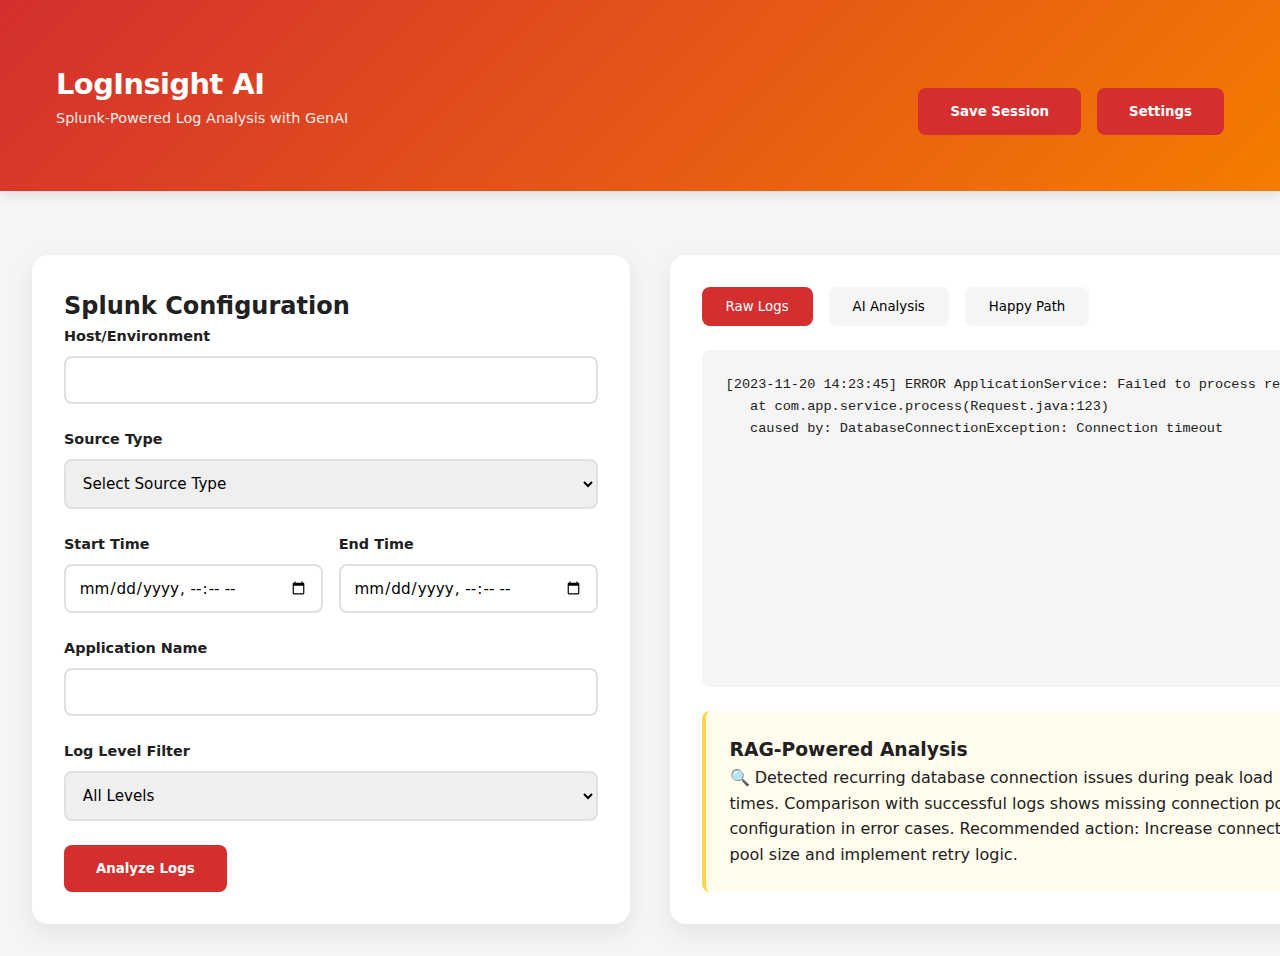
<file: frontend/index.html>
<!DOCTYPE html>
<html lang="en">
<head>
    <meta charset="UTF-8">
    <meta name="viewport" content="width=device-width, initial-scale=1.0">
    <title>LogInsight AI - Splunk Log Analyzer</title>
    <link rel="stylesheet" href="style.css">
</head>
<body>
    <header class="main-header">
        <div class="container header-content">
            <div class="branding">
                <h1>LogInsight AI</h1>
                <p>Splunk-Powered Log Analysis with GenAI</p>
            </div>
            <div class="action-buttons">
                <button class="btn-primary">Save Session</button>
                <button class="btn-primary">Settings</button>
            </div>
        </div>
    </header>

    <main class="container">
        <div class="dashboard">
            <!-- Configuration Panel -->
            <section class="config-panel">
                <h2>Splunk Configuration</h2>
                <form id="logConfigForm">
                    <div class="form-group">
                        <label>Host/Environment</label>
                        <input type="text" class="input-field" required>
                    </div>

                    <div class="form-group">
                        <label>Source Type</label>
                        <select class="input-field" required>
                            <option value="">Select Source Type</option>
                            <option>syslog</option>
                            <option>http:access</option>
                            <option>custom:app</option>
                        </select>
                    </div>

                    <div class="form-group time-range-group">
                        <div>
                            <label>Start Time</label>
                            <input type="datetime-local" class="input-field" required>
                        </div>
                        <div>
                            <label>End Time</label>
                            <input type="datetime-local" class="input-field" required>
                        </div>
                    </div>

                    <div class="form-group">
                        <label>Application Name</label>
                        <input type="text" class="input-field" required>
                    </div>

                    <div class="form-group">
                        <label>Log Level Filter</label>
                        <select class="input-field">
                            <option value="all">All Levels</option>
                            <option>ERROR</option>
                            <option>WARN</option>
                            <option>INFO</option>
                        </select>
                    </div>

                    <button type="submit" class="btn-primary">Analyze Logs</button>
                </form>
            </section>

            <!-- Analysis Panel -->
            <section class="analysis-panel">
                <div class="results-tabs">
                    <button class="tab-button active">Raw Logs</button>
                    <button class="tab-button">AI Analysis</button>
                    <button class="tab-button">Happy Path</button>
                </div>

                <pre class="log-display" id="logOutput">
[2023-11-20 14:23:45] ERROR ApplicationService: Failed to process request
   at com.app.service.process(Request.java:123)
   caused by: DatabaseConnectionException: Connection timeout
                </pre>

                <div class="ai-analysis">
                    <h3>RAG-Powered Analysis</h3>
                    <p>🔍 Detected recurring database connection issues during peak load times. 
                    Comparison with successful logs shows missing connection pool configuration 
                    in error cases. Recommended action: Increase connection pool size and 
                    implement retry logic.</p>
                </div>
            </section>
        </div>
    </main>

    <script src="script.js"></script>
</body>
</html>
</file>
<file: frontend/style.css>
/* Modern Color Scheme */
:root {
    --primary-red: #D32F2F;
    --accent-orange: #F57C00;
    --highlight-yellow: #FFD54F;
    --dark-bg: #212121;
    --light-bg: #F5F5F5;
}

/* Base Styles */
* {
    box-sizing: border-box;
    margin: 0;
    padding: 0;
    font-family: 'Segoe UI', system-ui, sans-serif;
}

body {
    background: var(--light-bg);
    color: var(--dark-bg);
    line-height: 1.6;
}

.container {
    max-width: 1600px;
    margin: 0 auto;
    padding: 2rem;
}

/* Header Styles */
.main-header {
    background: linear-gradient(135deg, var(--primary-red), var(--accent-orange));
    color: white;
    padding: 1.5rem;
    box-shadow: 0 4px 12px rgba(0,0,0,0.1);
}

.header-content {
    display: flex;
    justify-content: space-between;
    align-items: center;
}

.branding h1 {
    font-size: 1.8rem;
    font-weight: 600;
    letter-spacing: -0.5px;
}

.branding p {
    font-size: 0.9rem;
    opacity: 0.9;
}

/* Main Layout */
.dashboard {
    display: grid;
    grid-template-columns: 1fr 1.2fr;
    gap: 2.5rem;
    margin-top: 2rem;
}

/* Form Section */
.config-panel {
    background: white;
    border-radius: 16px;
    padding: 2rem;
    box-shadow: 0 8px 24px rgba(0,0,0,0.08);
}

.form-group {
    margin-bottom: 1.5rem;
}

label {
    display: block;
    margin-bottom: 0.5rem;
    font-weight: 600;
    color: var(--dark-bg);
    font-size: 0.9rem;
}

.input-field {
    width: 100%;
    padding: 0.8rem;
    border: 2px solid #e0e0e0;
    border-radius: 8px;
    font-size: 0.95rem;
    transition: all 0.3s cubic-bezier(0.4, 0, 0.2, 1);
}

.input-field:focus {
    border-color: var(--accent-orange);
    outline: none;
    box-shadow: 0 0 0 3px rgba(245,124,0,0.1);
}

.time-range-group {
    display: grid;
    grid-template-columns: 1fr 1fr;
    gap: 1rem;
}

/* Results Section */
.analysis-panel {
    background: white;
    border-radius: 16px;
    padding: 2rem;
    box-shadow: 0 8px 24px rgba(0,0,0,0.08);
    display: flex;
    flex-direction: column;
}

.results-tabs {
    display: flex;
    gap: 1rem;
    margin-bottom: 1.5rem;
}

.tab-button {
    padding: 0.75rem 1.5rem;
    border: none;
    background: var(--light-bg);
    border-radius: 8px;
    cursor: pointer;
    transition: all 0.2s ease;
}

.tab-button.active {
    background: var(--primary-red);
    color: white;
}

.log-display {
    flex-grow: 1;
    background: var(--light-bg);
    border-radius: 8px;
    padding: 1.5rem;
    font-family: 'Consolas', monospace;
    font-size: 0.85rem;
    overflow: auto;
    max-height: 600px;
}

.ai-analysis {
    margin-top: 1.5rem;
    padding: 1.5rem;
    background: rgba(255,213,79,0.1);
    border-radius: 8px;
    border-left: 4px solid var(--highlight-yellow);
}

/* Action Buttons */
.action-buttons {
    display: flex;
    gap: 1rem;
    margin-top: 2rem;
}

.btn-primary {
    background: var(--primary-red);
    color: white;
    padding: 1rem 2rem;
    border: none;
    border-radius: 8px;
    cursor: pointer;
    font-weight: 600;
    transition: transform 0.2s ease;
}

.btn-primary:hover {
    transform: translateY(-2px);
}

/* Responsive Design */
@media (max-width: 1200px) {
    .dashboard {
        grid-template-columns: 1fr;
    }
}
</file>
